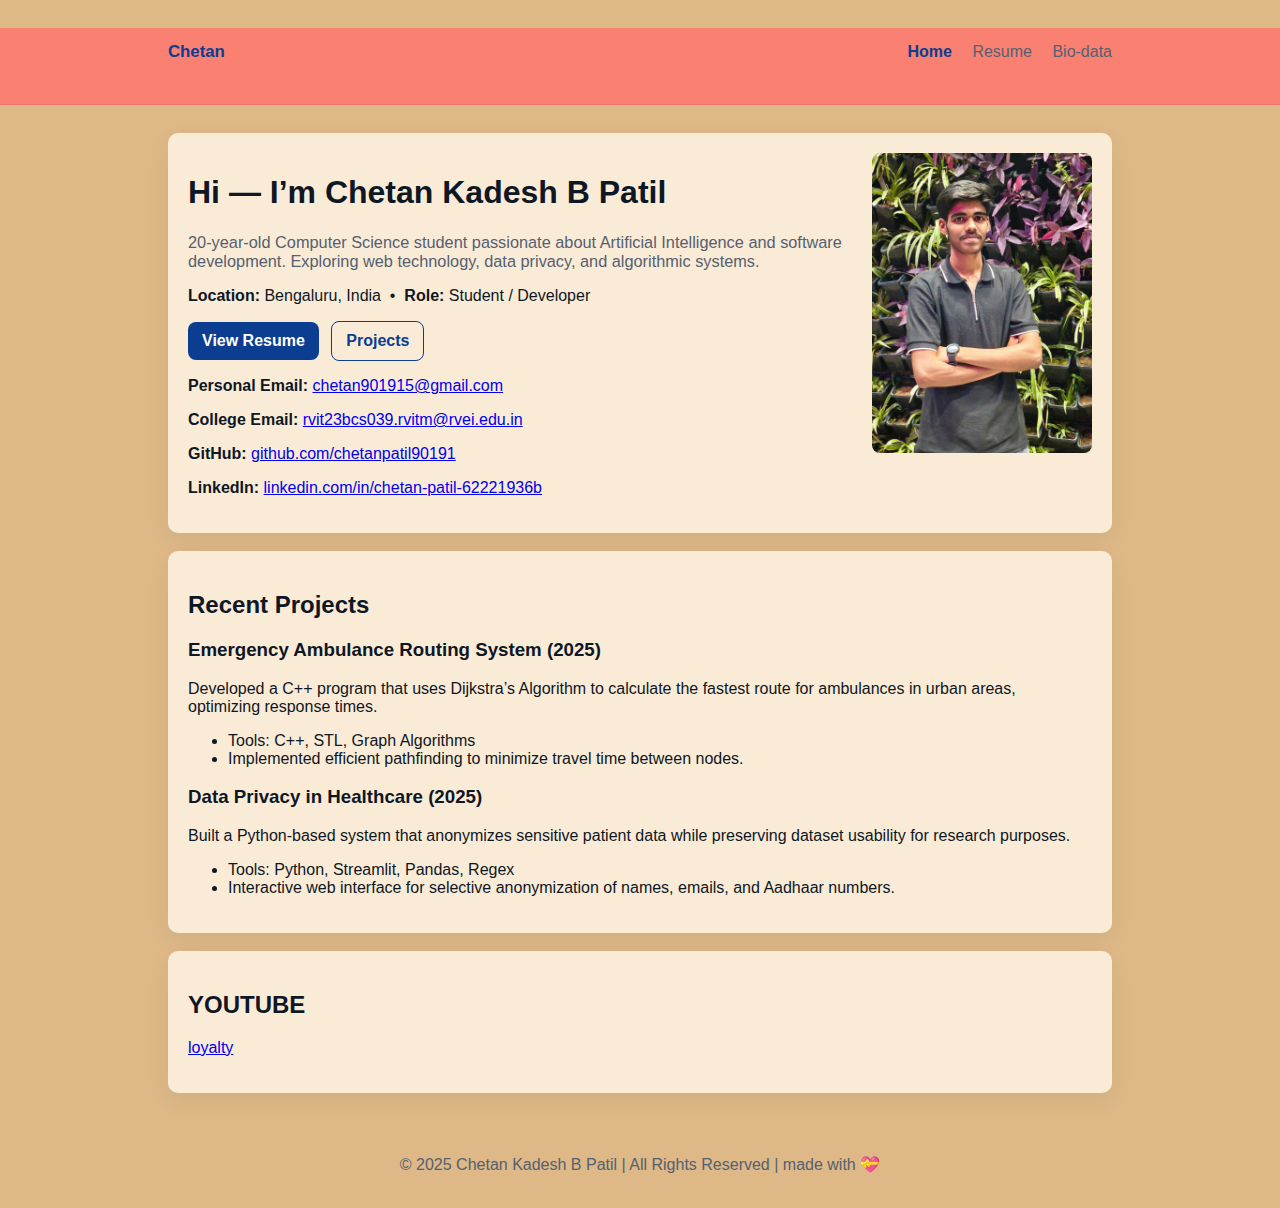
<file: index.html>
<!doctype html>
<html lang="en">
<head>
  <meta charset="utf-8" />
  <meta name="viewport" content="width=device-width,initial-scale=1" />
  <title>Chetan Patil | Engineer • Developer • AI Enthusiast</title>
  <meta name="description" content="Chetan — student / developer exploring AI, data privacy, and web technology.">
  <link rel="stylesheet" href="style.css" />
  <script src="https://code.jquery.com/jquery-3.7.1.min.js"></script>
</head>
<body>
  <header class="site-header">
    <div class="container header-inner">
      <a class="brand" href="index.html">Chetan</a>
      <nav class="nav">
        <a href="index.html" class="active">Home</a>
        <a href="resume.html">Resume</a>
        <a href="biodata.html">Bio-data</a>
      </nav>
    </div>
  </header>

  <main class="container">
    <section class="card hero">
      <div class="hero-left">
        <h1>Hi — I’m <span class="name">Chetan Kadesh B Patil</span></h1>
        <p class="lead">20-year-old Computer Science student passionate about Artificial Intelligence and software development. Exploring web technology, data privacy, and algorithmic systems.</p>

        <p class="meta"><strong>Location:</strong> Bengaluru, India &nbsp;•&nbsp; <strong>Role:</strong> Student / Developer</p>

        <p class="actions">
          <a class="btn" href="resume.html">View Resume</a>
          <a class="btn btn-ghost" href="#projects">Projects</a>
        </p>

        <div class="contact">
          <p><strong>Personal Email:</strong> <a href="mailto:chetan901915@gmail.com">chetan901915@gmail.com</a></p>
          <p><strong>College Email:</strong> <a href="mailto:rvit23bcs039.rvitm@rvei.edu.in">rvit23bcs039.rvitm@rvei.edu.in</a></p>
          <p><strong>GitHub:</strong> <a href="https://github.com/chetanpatil90191" target="_blank">github.com/chetanpatil90191</a></p>
          <p><strong>LinkedIn:</strong> <a href="https://www.linkedin.com/in/chetan-patil-62221936b" target="_blank">linkedin.com/in/chetan-patil-62221936b</a></p>
        </div>
      </div>

      <div class="hero-right">
        <img src="portfolio_pic.jpg" alt="Chetan Patil" class="profile-photo" />
      </div>
    </section>

    <section id="projects" class="card">
      <h2>Recent Projects</h2>
      <div class="project">
        <h3>Emergency Ambulance Routing System (2025)</h3>
        <p>Developed a C++ program that uses Dijkstra’s Algorithm to calculate the fastest route for ambulances in urban areas, optimizing response times.</p>
        <ul>
          <li>Tools: C++, STL, Graph Algorithms</li>
          <li>Implemented efficient pathfinding to minimize travel time between nodes.</li>
        </ul>
      </div>

      <div class="project">
        <h3>Data Privacy in Healthcare (2025)</h3>
        <p>Built a Python-based system that anonymizes sensitive patient data while preserving dataset usability for research purposes.</p>
        <ul>
          <li>Tools: Python, Streamlit, Pandas, Regex</li>
          <li>Interactive web interface for selective anonymization of names, emails, and Aadhaar numbers.</li>
        </ul>
      </div>
    </section>
    <section id="projects" class="card">
      <h2>YOUTUBE</h2>
      <a href="https://youtu.be/Dlh-dzB2U4Y?si=QI3JAGnr5PSCgnV4"><p>loyalty</p></a>
    </section>
  </main>

  <footer class="site-footer">
    <p>© 2025 Chetan Kadesh B Patil | All Rights Reserved | made with 💝</p>
  </footer>
</body>
</html>
</file>
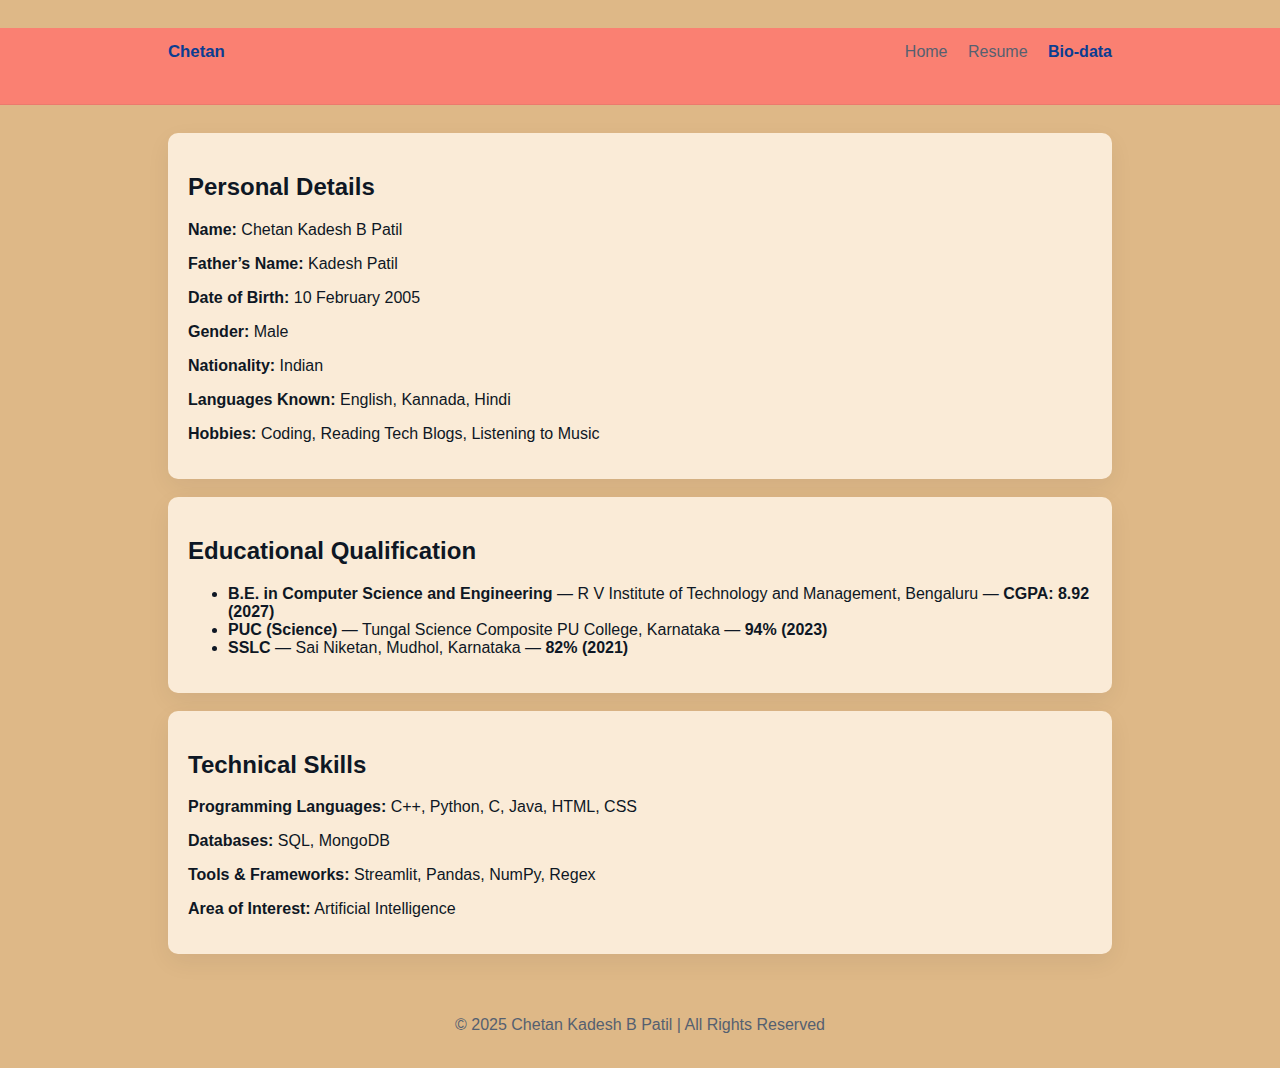
<file: biodata.html>
<!doctype html>
<html lang="en">
<head>
  <meta charset="utf-8" />
  <meta name="viewport" content="width=device-width,initial-scale=1" />
  <title>Chetan Patil | Bio-data</title>
  <link rel="stylesheet" href="style.css" />
</head>
<body>
  <header class="site-header">
    <div class="container header-inner">
      <a class="brand" href="index.html">Chetan</a>
      <nav class="nav">
        <a href="index.html">Home</a>
        <a href="resume.html">Resume</a>
        <a href="biodata.html" class="active">Bio-data</a>
      </nav>
    </div>
  </header>

  <main class="container">
    <section class="card">
      <h2>Personal Details</h2>
      <p><strong>Name:</strong> Chetan Kadesh B Patil</p>
      <p><strong>Father’s Name:</strong> Kadesh Patil</p>
      <p><strong>Date of Birth:</strong> 10 February 2005</p>
      <p><strong>Gender:</strong> Male</p>
      <p><strong>Nationality:</strong> Indian</p>
      <p><strong>Languages Known:</strong> English, Kannada, Hindi</p>
      <p><strong>Hobbies:</strong> Coding, Reading Tech Blogs, Listening to Music</p>
    </section>

    <section class="card">
      <h2>Educational Qualification</h2>
      <ul>
        <li><strong>B.E. in Computer Science and Engineering</strong> — R V Institute of Technology and Management, Bengaluru — <strong>CGPA: 8.92 (2027)</strong></li>
        <li><strong>PUC (Science)</strong> — Tungal Science Composite PU College, Karnataka — <strong>94% (2023)</strong></li>
        <li><strong>SSLC</strong> — Sai Niketan, Mudhol, Karnataka — <strong>82% (2021)</strong></li>
      </ul>
    </section>

    <section class="card">
      <h2>Technical Skills</h2>
      <p><strong>Programming Languages:</strong> C++, Python, C, Java, HTML, CSS</p>
      <p><strong>Databases:</strong> SQL, MongoDB</p>
      <p><strong>Tools & Frameworks:</strong> Streamlit, Pandas, NumPy, Regex</p>
      <p><strong>Area of Interest:</strong> Artificial Intelligence</p>
    </section>
  </main>

  <footer class="site-footer">
    <p>© 2025 Chetan Kadesh B Patil | All Rights Reserved</p>
  </footer>
</body>
</html>
</file>
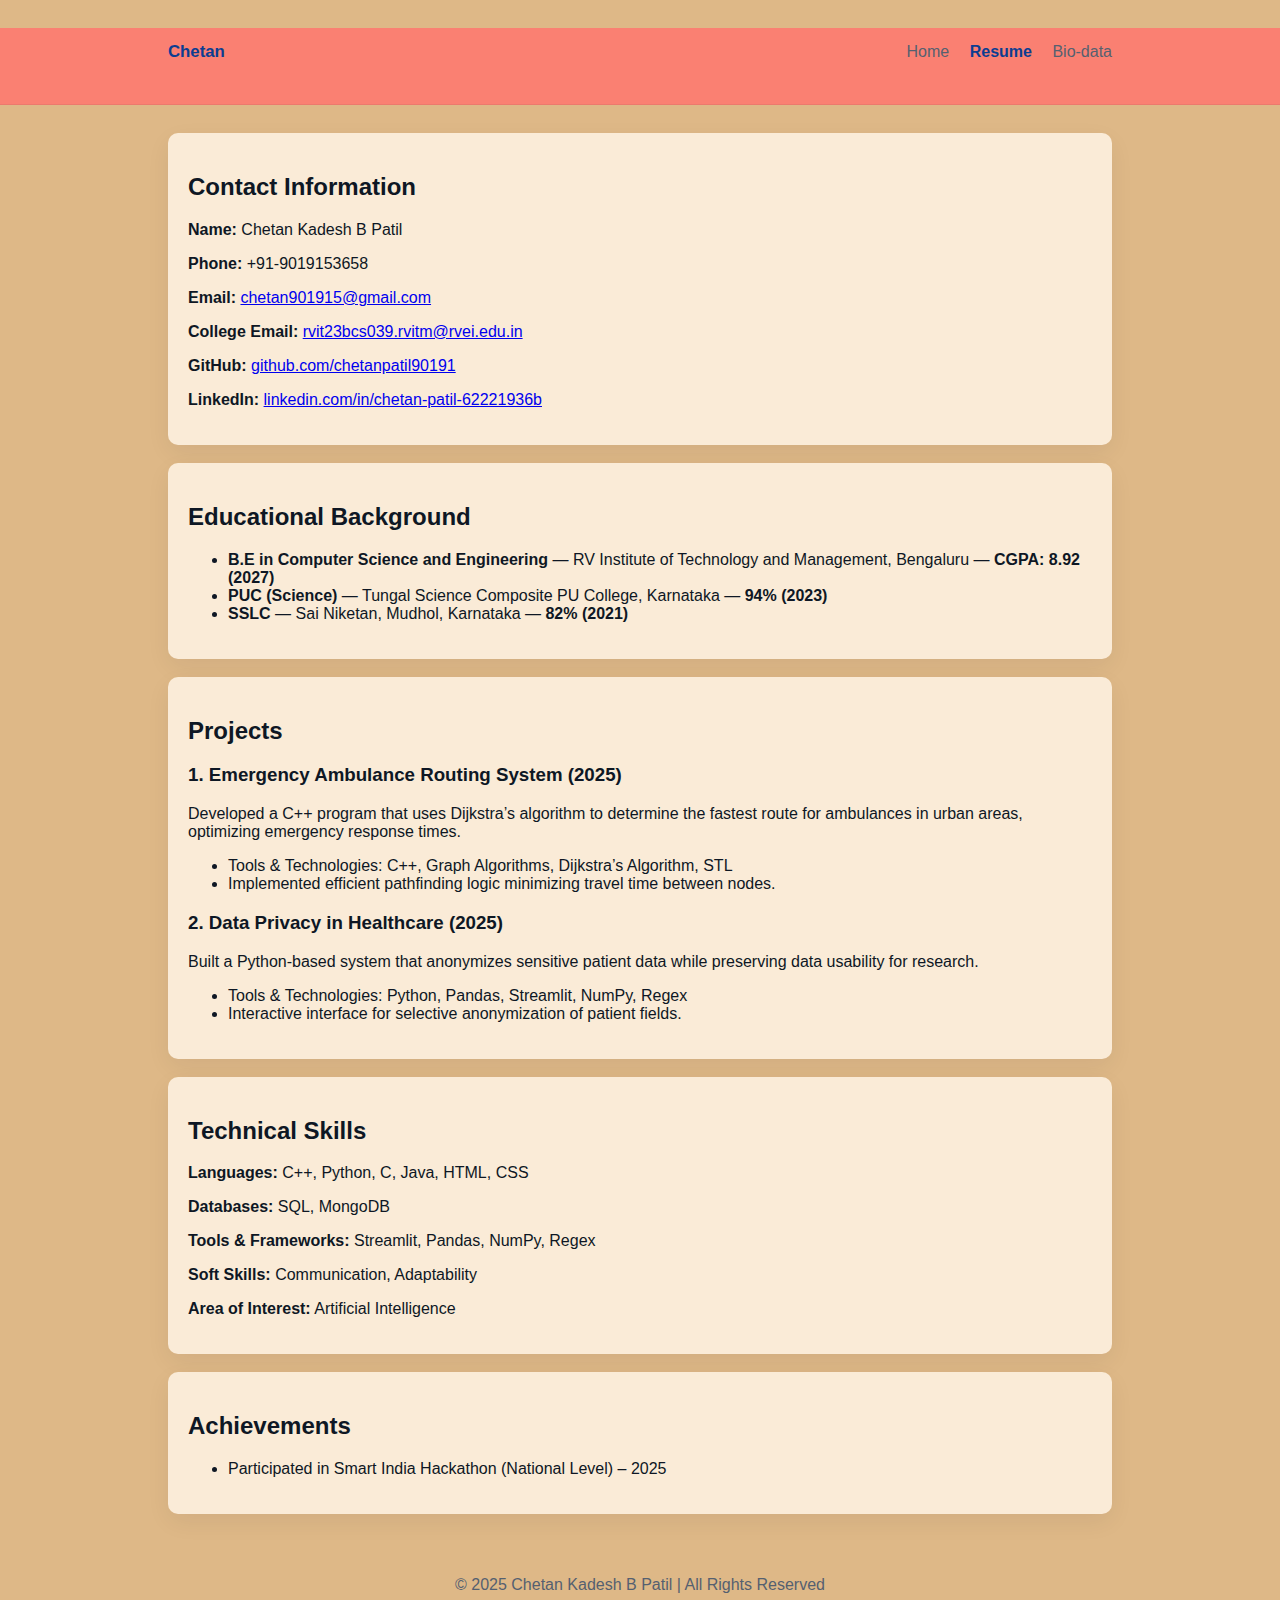
<file: resume.html>
<!doctype html>
<html lang="en">
<head>
  <meta charset="utf-8" />
  <meta name="viewport" content="width=device-width,initial-scale=1" />
  <title>Chetan Patil | Resume</title>
  <link rel="stylesheet" href="style.css" />
</head>
<body>
  <header class="site-header">
    <div class="container header-inner">
      <a class="brand" href="index.html">Chetan</a>
      <nav class="nav">
        <a href="index.html">Home</a>
        <a href="resume.html" class="active">Resume</a>
        <a href="biodata.html">Bio-data</a>
      </nav>
    </div>
  </header>

  <main class="container">
    <section class="card">
      <h2>Contact Information</h2>
      <p><strong>Name:</strong> Chetan Kadesh B Patil</p>
      <p><strong>Phone:</strong> +91-9019153658</p>
      <p><strong>Email:</strong> <a href="mailto:chetan901915@gmail.com">chetan901915@gmail.com</a></p>
      <p><strong>College Email:</strong> <a href="mailto:rvit23bcs039.rvitm@rvei.edu.in">rvit23bcs039.rvitm@rvei.edu.in</a></p>
      <p><strong>GitHub:</strong> <a href="https://github.com/chetanpatil90191" target="_blank">github.com/chetanpatil90191</a></p>
      <p><strong>LinkedIn:</strong> <a href="https://www.linkedin.com/in/chetan-patil-62221936b" target="_blank">linkedin.com/in/chetan-patil-62221936b</a></p>
    </section>

    <section class="card">
      <h2>Educational Background</h2>
      <ul>
        <li><strong>B.E in Computer Science and Engineering</strong> — RV Institute of Technology and Management, Bengaluru — <strong>CGPA: 8.92 (2027)</strong></li>
        <li><strong>PUC (Science)</strong> — Tungal Science Composite PU College, Karnataka — <strong>94% (2023)</strong></li>
        <li><strong>SSLC</strong> — Sai Niketan, Mudhol, Karnataka — <strong>82% (2021)</strong></li>
      </ul>
    </section>

    <section class="card">
      <h2>Projects</h2>

      <h3>1. Emergency Ambulance Routing System (2025)</h3>
      <p>Developed a C++ program that uses Dijkstra’s algorithm to determine the fastest route for ambulances in urban areas, optimizing emergency response times.</p>
      <ul>
        <li>Tools & Technologies: C++, Graph Algorithms, Dijkstra’s Algorithm, STL</li>
        <li>Implemented efficient pathfinding logic minimizing travel time between nodes.</li>
      </ul>

      <h3>2. Data Privacy in Healthcare (2025)</h3>
      <p>Built a Python-based system that anonymizes sensitive patient data while preserving data usability for research.</p>
      <ul>
        <li>Tools & Technologies: Python, Pandas, Streamlit, NumPy, Regex</li>
        <li>Interactive interface for selective anonymization of patient fields.</li>
      </ul>
    </section>

    <section class="card">
      <h2>Technical Skills</h2>
      <p><strong>Languages:</strong> C++, Python, C, Java, HTML, CSS</p>
      <p><strong>Databases:</strong> SQL, MongoDB</p>
      <p><strong>Tools & Frameworks:</strong> Streamlit, Pandas, NumPy, Regex</p>
      <p><strong>Soft Skills:</strong> Communication, Adaptability</p>
      <p><strong>Area of Interest:</strong> Artificial Intelligence</p>
    </section>

    <section class="card">
      <h2>Achievements</h2>
      <ul>
        <li>Participated in Smart India Hackathon (National Level) – 2025</li>
      </ul>
    </section>
  </main>

  <footer class="site-footer">
    <p>© 2025 Chetan Kadesh B Patil | All Rights Reserved</p>
  </footer>
</body>
</html>
</file>
<file: style.css>
:root{
  --bg:#f7f8fb;
  --card:#ffffff;
  --accent:#0b3d91;
  --muted:#556070;
  --radius:10px;
  --shadow:0 8px 24px rgba(15,23,42,0.06);
  --maxw:980px;
}
*{box-sizing:border-box}
body{
  font-family:Inter,Segoe UI,Roboto,Helvetica,Arial;
  margin:0;
  background:burlywood;
  color:#0e1724;
  -webkit-font-smoothing:antialiased;
  -moz-osx-font-smoothing:grayscale;
}
.container{max-width:var(--maxw);margin:28px auto;padding:0 18px}
.site-header{background:salmon;border-bottom:1px solid rgba(14,23,36,0.06)}
.header-inner{display:flex;align-items:center;justify-content:space-between;padding:14px 18px}
.brand{font-weight:700;color:var(--accent);text-decoration:none;font-size:1.05rem}
.nav a{margin-left:16px;color:var(--muted);text-decoration:none}
.nav a.active{color:var(--accent);font-weight:600}
.card{background:antiquewhite;padding:20px;border-radius:var(--radius);box-shadow:var(--shadow);margin-bottom:18px}
.hero{display:flex;gap:20px}
.hero-left{flex:1}
.hero-right{width:220px;text-align:center}
.profile-photo{width:220px;height:300px;border-radius:8px;object-fit:cover}
.lead{color:var(--muted);font-size:1.02rem}
.btn{display:inline-block;padding:10px 14px;border-radius:8px;background:var(--accent);color:#fff;text-decoration:none;font-weight:600}
.btn-ghost{background:transparent;border:1px solid var(--accent);color:var(--accent);margin-left:8px}
.projects ul{margin:0;padding-left:1rem}
.muted-links{color:var(--muted);font-size:0.95rem;margin-top:8px}
.certifications .cert-placeholder{color:var(--muted);padding:8px 0}
.biodata-table{width:100%;border-collapse:collapse}
.biodata-table th{width:30%;text-align:left;padding:12px;color:var(--muted);vertical-align:top}
.biodata-table td{padding:12px}
.resume-layout .two-col{display:flex;gap:18px}
.col{flex:1}
.left-col{max-width:420px}
.right-col{flex:1;background:#fafafa;padding:14px;border-radius:8px;border:1px solid rgba(13,30,60,0.03)}
.print-button{margin-top:16px}
.site-footer{padding:18px 0;color:var(--muted);text-align:center}
@media (max-width:880px){
  .resume-layout .two-col{flex-direction:column}
  .hero-right{display:none}
}
@media print{
  .site-header,.site-footer,.nav,.btn{display:none}
  .card{box-shadow:none}
  body{background:#fff}
}
</file>
